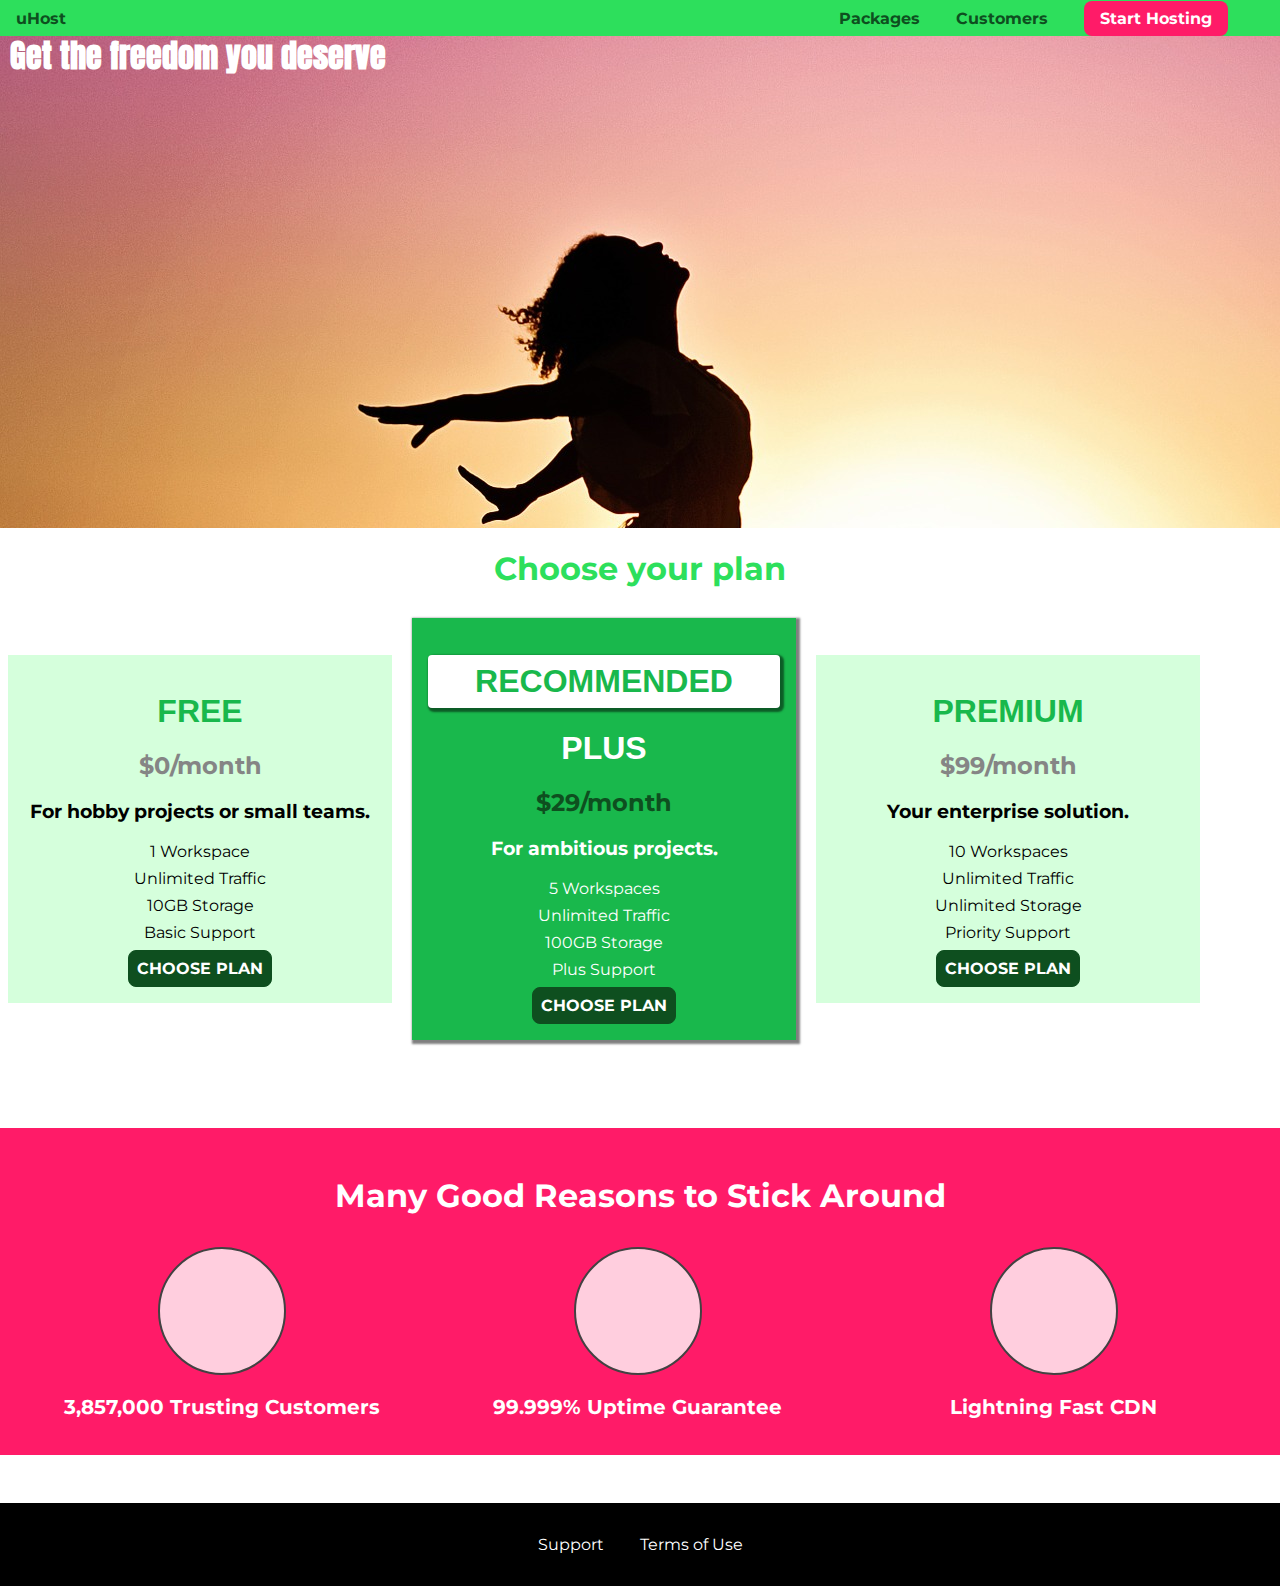
<file: index.html>
<!DOCTYPE html>
<html lang="en">
    <head>
        <meta charset="UTF-8">
        <meta http-equiv="X-UA-Compatible" content="ie=edge">
        <title>uHost</title>
        <link rel="shortcut icon" href="favicon.png">
        <link href="https://fonts.googleapis.com/css?family=Anton" rel="stylesheet">
        <link href="https://fonts.googleapis.com/css?family=Montserrat:400,700" rel="stylesheet">
        <link rel="stylesheet" href="shared.css">
        <link rel="stylesheet" href="main.css">
    </head>
    <body>
       <header class="main-header">
           <div>
               <a href="index.html" class="main-header__brand">uHost</a>
           </div>
           <nav class="main-nav">
               <ul class="main-nav__items">
                   <li class="main-nav__item">
                       <a href="index.html">Packages</a>
                   </li>
                   <li class="main-nav__item">
                       <a href="customers/index.html">Customers</a>
                   </li>
                   <li class="main-nav__item main-nav__item--cta">
                       <a href="start-hosting/index.html">Start Hosting</a>
                   </li>
               </ul>
           </nav>
       </header>
        <main>
            <section id="product-overview">
                <h1 class="first-section-title">Get the freedom you deserve</h1>
            </section>
            <section id="plans">
                <h1 class="section-title">Choose your plan</h1>
                <div>
                    <article class="plan">
                        <h1 class="plan__title">FREE</h1>
                        <h2 class="plan__price">$0/month</h2>
                        <h3>For hobby projects or small teams.</h3>
                        <ul class="plan__features">
                            <li class="plan__feature">1 Workspace</li>
                            <li class="plan__feature">Unlimited Traffic</li>
                            <li class="plan__feature">10GB Storage</li>
                            <li class="plan__feature">Basic Support</li>
                        </ul>
                        <div>
                            <button class="button">CHOOSE PLAN</button>
                        </div>
                    </article>
                    <article class="plan plan--highlighted">
                        <h1 class="plan__annotation">RECOMMENDED</h1>
                        <h1 class="plan__title">PLUS</h1>
                        <h2 class="plan__price">$29/month</h2>
                        <h3>For ambitious projects.</h3>
                        <ul class="plan__features">
                            <li class="plan__feature">5 Workspaces</li>
                            <li class="plan__feature">Unlimited Traffic</li>
                            <li class="plan__feature">100GB Storage</li>
                            <li class="plan__feature">Plus Support</li>
                        </ul>
                        <div>
                            <button class="button">CHOOSE PLAN</button>
                        </div>
                    </article>
                    <article class="plan">
                        <h1 class="plan__title">PREMIUM</h1>
                        <h2 class="plan__price">$99/month</h2>
                        <h3>Your enterprise solution.</h3>
                        <ul class="plan__features">
                            <li class="plan__feature">10 Workspaces</li>
                            <li class="plan__feature">Unlimited Traffic</li>
                            <li class="plan__feature">Unlimited Storage</li>
                            <li class="plan__feature">Priority Support</li>
                        </ul>
                        <div>
                            <button class="button">CHOOSE PLAN</button>
                        </div>
                    </article>
                </div>
            </section>
            <section id="key-features">
                <h1 class="section-title">Many Good Reasons to Stick Around</h1>
                <ul class="key-features__list">
                    <li class="key-feature">
                        <div class="key-feature__image">

                        </div>
                        <p class="key-feature__description">3,857,000 Trusting Customers</p>
                    </li>
                    <li class="key-feature">
                        <div class="key-feature__image">

                        </div>
                        <p class="key-feature__description">99.999% Uptime Guarantee</p>
                    </li>
                    <li class="key-feature">
                        <div class="key-feature__image">

                        </div>
                        <p class="key-feature__description">Lightning Fast CDN</p>
                    </li>
                </ul>
            </section>
        </main>
        <footer class="main-footer">
            <nav>
                <ul class="main-footer__links">
                    <li class="main-footer__link">
                        <a href="#">Support</a>
                    </li>
                    <li class="main-footer__link">
                        <a href="#">Terms of Use</a>
                    </li>
                </ul>
            </nav>
        </footer>
    </body>    
</html>
</file>
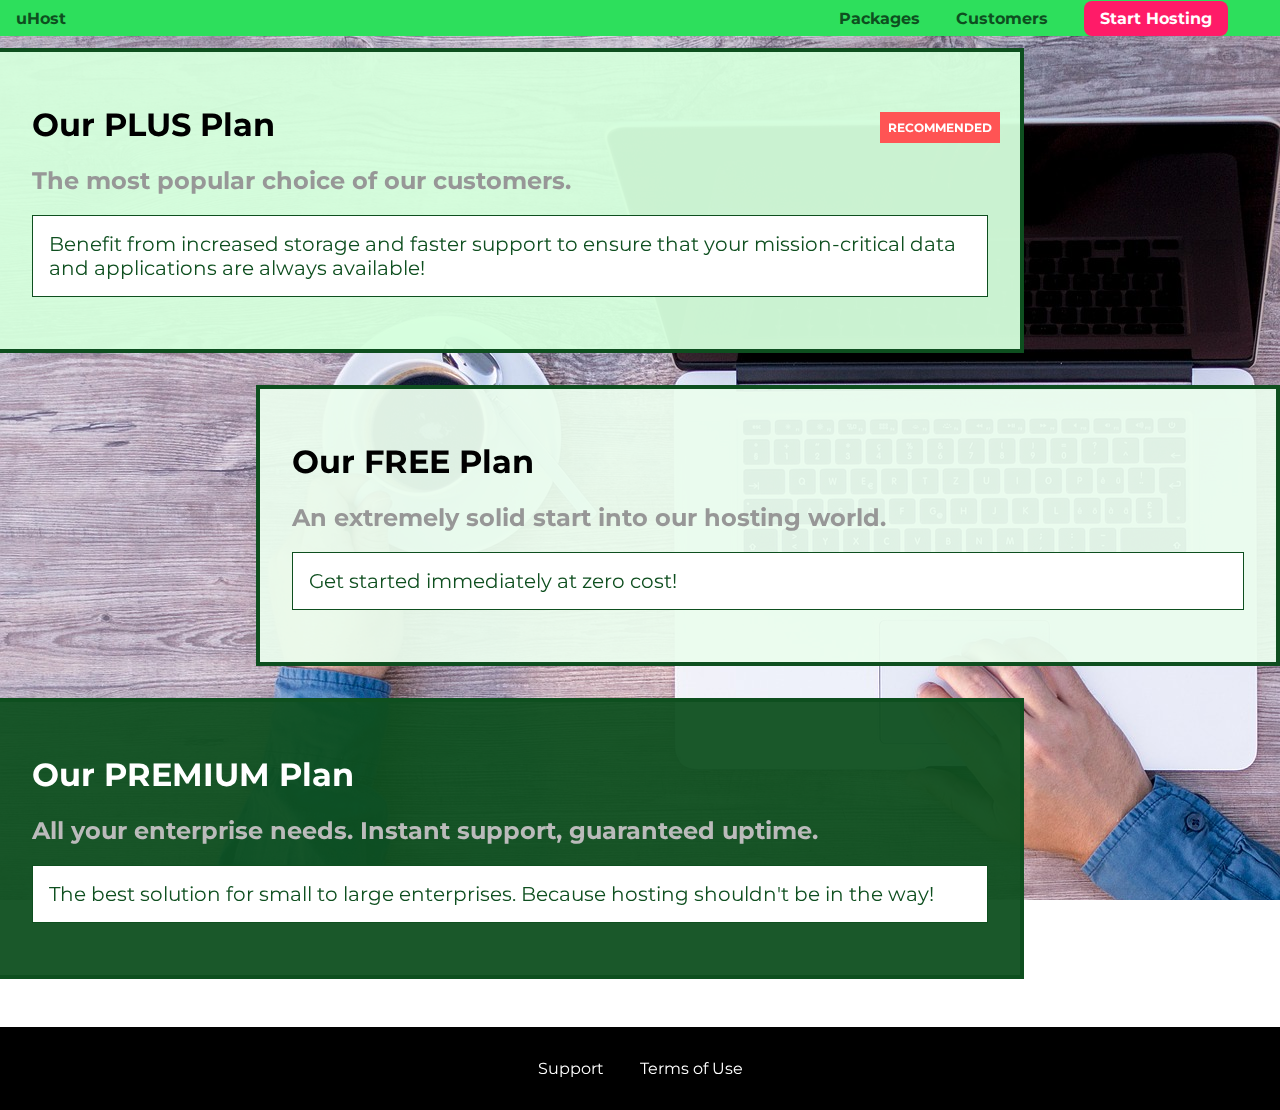
<file: packages/index.html>
<!DOCTYPE html>
<html lang="en">
    <head>
    <meta charset="UTF-8">
    <meta http-equiv="X-UA-Compatible" content="ie=edge">
    <title>uHost</title>
    <link rel="shortcut icon" href="favicon.png">
    <link href="https://fonts.googleapis.com/css?family=Anton" rel="stylesheet">
    <link href="https://fonts.googleapis.com/css?family=Montserrat:400,700" rel="stylesheet">
    <link rel="stylesheet" href="../shared.css">
    <link rel="stylesheet" href="packages.css">
</head>

<body>
   <div class="background"></div>
    <header class="main-header">
        <div>
            <a href="../index.html" class="main-header__brand">uHost</a>
        </div>
        <nav class="main-nav">
            <ul class="main-nav__items">
                <li class="main-nav__item">
                    <a href="index.html">Packages</a>
                </li>
                <li class="main-nav__item">
                    <a href="../customers/index.html">Customers</a>
                </li>
                <li class="main-nav__item main-nav__item--cta">
                    <a href="../start-hosting/index.html">Start Hosting</a>
                </li>
            </ul>
        </nav>
    </header>
    <main class="main">
        <section class="package" id="plus">
            <a href="#">
                <h1 class="package__title">Our PLUS Plan</h1>
                <h2 class="package__badge">RECOMMENDED</h2>
                <h2 class="package__subtitle">The most popular choice of our customers.</h2>
                <p class="package__info">Benefit from increased storage and faster support to ensure that your mission-critical data and applications
                    are always available!</p>
            </a>
        </section>
        <section class="package" id="free">
            <a href="#">
                <h1 class="package__title">Our FREE Plan</h1>
                <h2 class="package__subtitle">An extremely solid start into our hosting world.</h2>
                <p class="package__info">Get started immediately at zero cost!</p>
            </a>
        </section>
        <div class="clearfix"></div>
        <section class="package" id="premium">
            <a href="#">
                <h1 class="package__title">Our PREMIUM Plan</h1>
                <h2 class="package__subtitle">All your enterprise needs. Instant support, guaranteed uptime. </h2>
                <p class="package__info">The best solution for small to large enterprises. Because hosting shouldn't be in the way!</p>
            </a>
        </section>

    </main>
    <footer class="main-footer">
        <nav>
            <ul class="main-footer__links">
                <li class="main-footer__link">
                    <a href="#">Support</a>
                </li>
                <li class="main-footer__link">
                    <a href="#">Terms of Use</a>
                </li>
            </ul>
        </nav>
    </footer>
</body>    
</html>
</file>
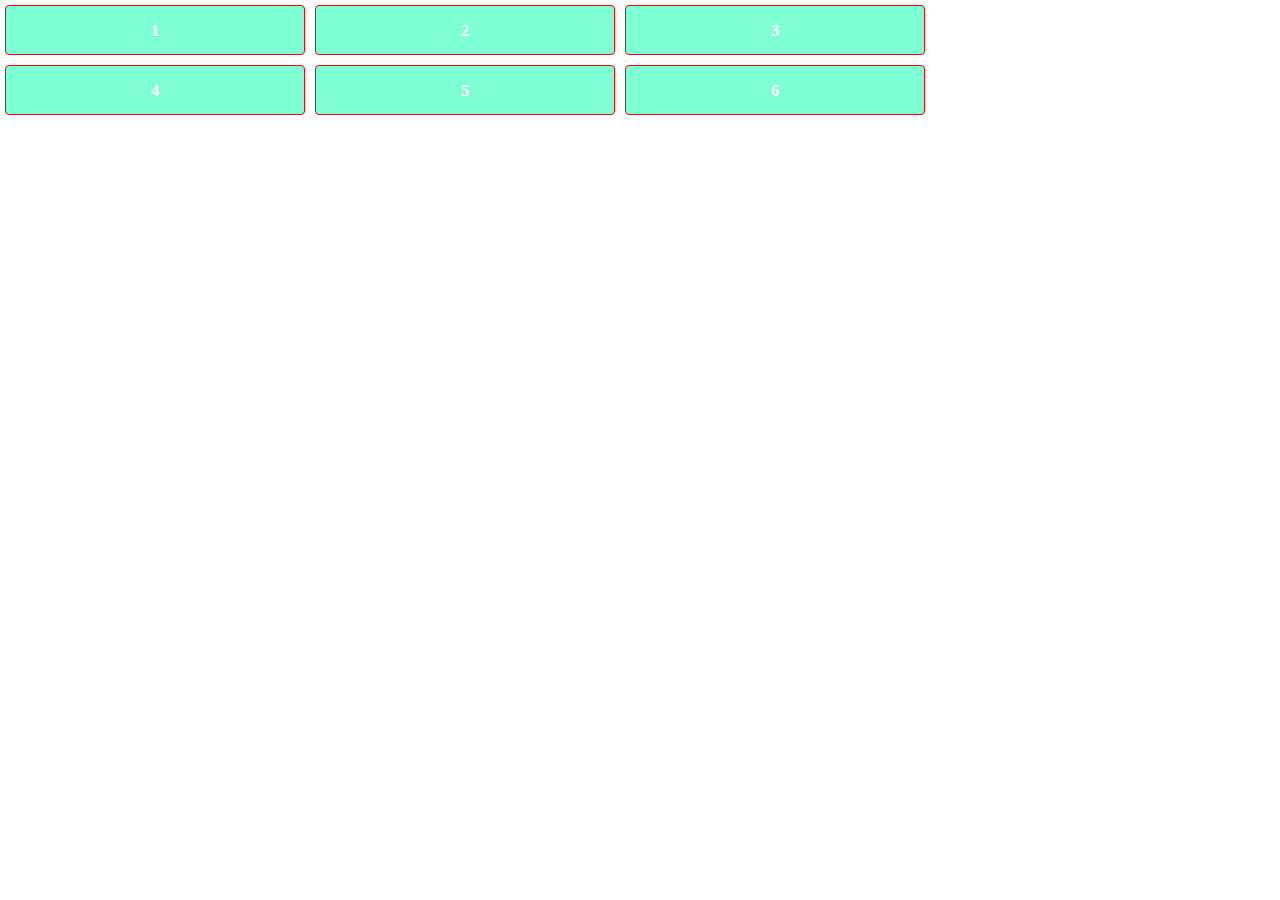
<file: sample.html>
<!DOCTYPE html>
<html lang="en">
<head>
    <meta charset="UTF-8">
    <title>Document</title>
    <style>
        * {
            box-sizing: border-box;
        }
        
        body {
            margin: 0;
       }
        
        .number {
            width: 300px;
            height: 50px;
            border: 1px solid red;
            float: left;
            margin: 5px;
            text-align: center;
            vertical-align: middle;
            border-radius: 4px;
            background-color: aquamarine;
            font-weight: bold;
            color: #fff;
            line-height: 50px;
        }
        .newline {
            clear: left;
        }
    </style>
</head>
<body>
   
   <div class="number">1</div>
   <div class="number">2</div>
   <div class="number">3</div>
   <div class="number newline">4</div>
   <div class="number">5</div>
   <div class="number">6</div>
    
</body>
</html>
</file>
<file: shared.css>
* {
    box-sizing: border-box;
}

body {
    font-family: 'Montserrat', sans-serif;
    margin: 0;
}

/* Header */

.main-header {
    width: 100%;
    position: fixed;
    top: 0;
    left: 0;
    background-color: #2ddf5c;
    padding: 8px 16px;
    z-index: 1;
}

.main-header > div {
    display: inline-block;
    vertical-align: middle;
}

.main-nav {
    display: inline-block;
    text-align: right;
    width: calc(100% - 74px);
    vertical-align: middle;
}

.main-nav__items {
    margin: 0;
    padding: 0;
}

.main-nav__item {
    display: inline-block;
    margin: 0 16px;
}

.main-header__brand {
    color: #0e4f1f;
    text-decoration: none;
    font-weight: bold;
}

.main-nav__item a {
    text-decoration: none;
    color: #0e4f1f;
    font-weight: bold;
    padding: 3px 0;
}

.main-nav__item a:hover, 
.main-nav__item a:active {
    color: white;
    border-bottom: 5px solid white;
}

.main-nav__item--cta a {
    color: white;
    background: #ff1b68;
    padding: 8px 16px;
    border-radius: 8px;
}

.main-nav__item--cta a:hover,
.main-nav__item--cta a:active {
    background: white;
    color: #ff1b68;
    border: none;
}


/* Generic */

.button {
    background-color: #0e4f1f;
    color: white;
    font: inherit;
    border: 1.5px solid #0e4f1f;
    padding: 8px;
    border-radius: 8px;
    font-weight: bold;
    cursor: pointer;
}

.button:hover,
.button:active {
    background: white;
    color:#0e4f1f;
}

.button:focus {
    outline: none;
}

/* Footer */

.main-footer {
    background: black;
    padding: 32px;    
    margin-top: 48px;
}

.main-footer__links {
    list-style: none;
    margin: 0;
    padding: 0;
    text-align: center;
}

.main-footer__link {
    display: inline-block;
    margin: 0 16px;
}

.main-footer__link a {
    color: white;
    text-decoration: none;
}

.main-footer__link a:hover,
.main-footer__link a:active {
    color: #ccc;
}
</file>
<file: main.css>
#product-overview {
    background: url("freedom.jpg");
    width: 100%;
    height: 528px;
    padding: 10px;
}

.section-title {
    color: #2ddf5c;
    font-family: inherit;
}

#product-overview h1 {
    color: white;
    font-family: 'Anton', sans-serif;
}

.plan__list {
    width: 80%;
    margin: auto;
    text-align: center;
}

h1 {
    font-family: sans-serif;
}

.plan {
    background: #d5ffdc;
    text-align: center;
    padding: 16px;
    margin: 8px;
    display: inline-block;
    width: 30%;
    vertical-align: middle;
}

.section-title {
    text-align: center;
}

.plan--highlighted {
    background: #19b84c;
    color: white;
    box-shadow: 2px 2px 2px 2px rgba(0,0,0,0.5);
}

.plan__annotation {
    background: white;
    color: #19b84c;
    padding: 8px;
    box-shadow: 2px 2px 2px 2px rgba(0,0,0,0.5);
    border-radius: 4px;
}

.plan__features {
    list-style: none;
    margin: 0;
    padding: 0;
}

.plan__features li {
    margin: 8px 0;
}

.plan__title {
    color: #19b84c;
}

.plan__price {
    color: #858585;
}

.plan--highlighted .plan__title {
    color: white;
}

.plan--highlighted .plan__price {
    color: #0e4f1f;
}

.plan__feature {
    margin: 8px 0;
}

#key-features {
    background: #ff1b68;
    margin-top: 80px;
    padding: 16px;
}

#key-features .section-title {
    color: white;
    margin: 32px;
}

.key-features__list {
    list-style: none;
    margin: 0;
    padding: 0;
}

.key-feature {
    display: inline-block;
    width: 33%;
    vertical-align: top;
}

.key-feature__description {
    text-align: center;
    font-weight: bold;
    color: white;
    font-size: 20px;
}

.key-feature__image {
    background: #ffcede;
    width: 128px;
    height: 128px;
    border: 2px solid #424242;
    border-radius: 50%;
    margin: auto;
}
</file>
<file: packages/packages.css>
.main {
    padding-top: 32px;
}

.background {
    background: url("../images/plans-background.jpg");
    width: 100%;
    height: 100%;
    position: fixed;
    z-index: -1;
}

.package {
    position: relative;
    width: 80%;
    margin: 16px 0;
    border: 4px solid #0e4f1f;
    border-left: none;
}

.package:hover,
.package:active {
    box-shadow: 2px 2px 4px rgba(0,0,0,0.5);
    border-color: #ff5454;
}

.package a {
    text-decoration: none;
    color: inherit;
    display: block;
    padding: 32px;
}

.package__subtitle {
    color: #979797;
}

.package__info {
    padding: 16px;
    border: 1px solid #0e4f1f;
    font-size: 20px;
    color: #0e4f1f;
    background: #fff;
}

.package__badge {
    position: absolute;
    top: 40px;
    right: 0;
    margin: 20px;
    font-size: 12px;
    color: #fff;
    background: #ff5454;
    padding: 8px;
}

#plus {
    background: rgba(213, 255, 220, 0.95);    
}

#free {
    background: rgba(234, 252, 237, 0.95);
    float: right;
    border-left: 4px solid #0e4f1f;
}

#free:hover,
#free:active {
    border-left: 4px  solid #ff5454;
}

#premium {
    background: rgba(14, 79, 31, 0.95);
}

#premium .package__title {
    color: #FFF;
}

#premium .package__subtitle {
    color: #BBB;
}

.clearfix {
    clear: both;
}
</file>
